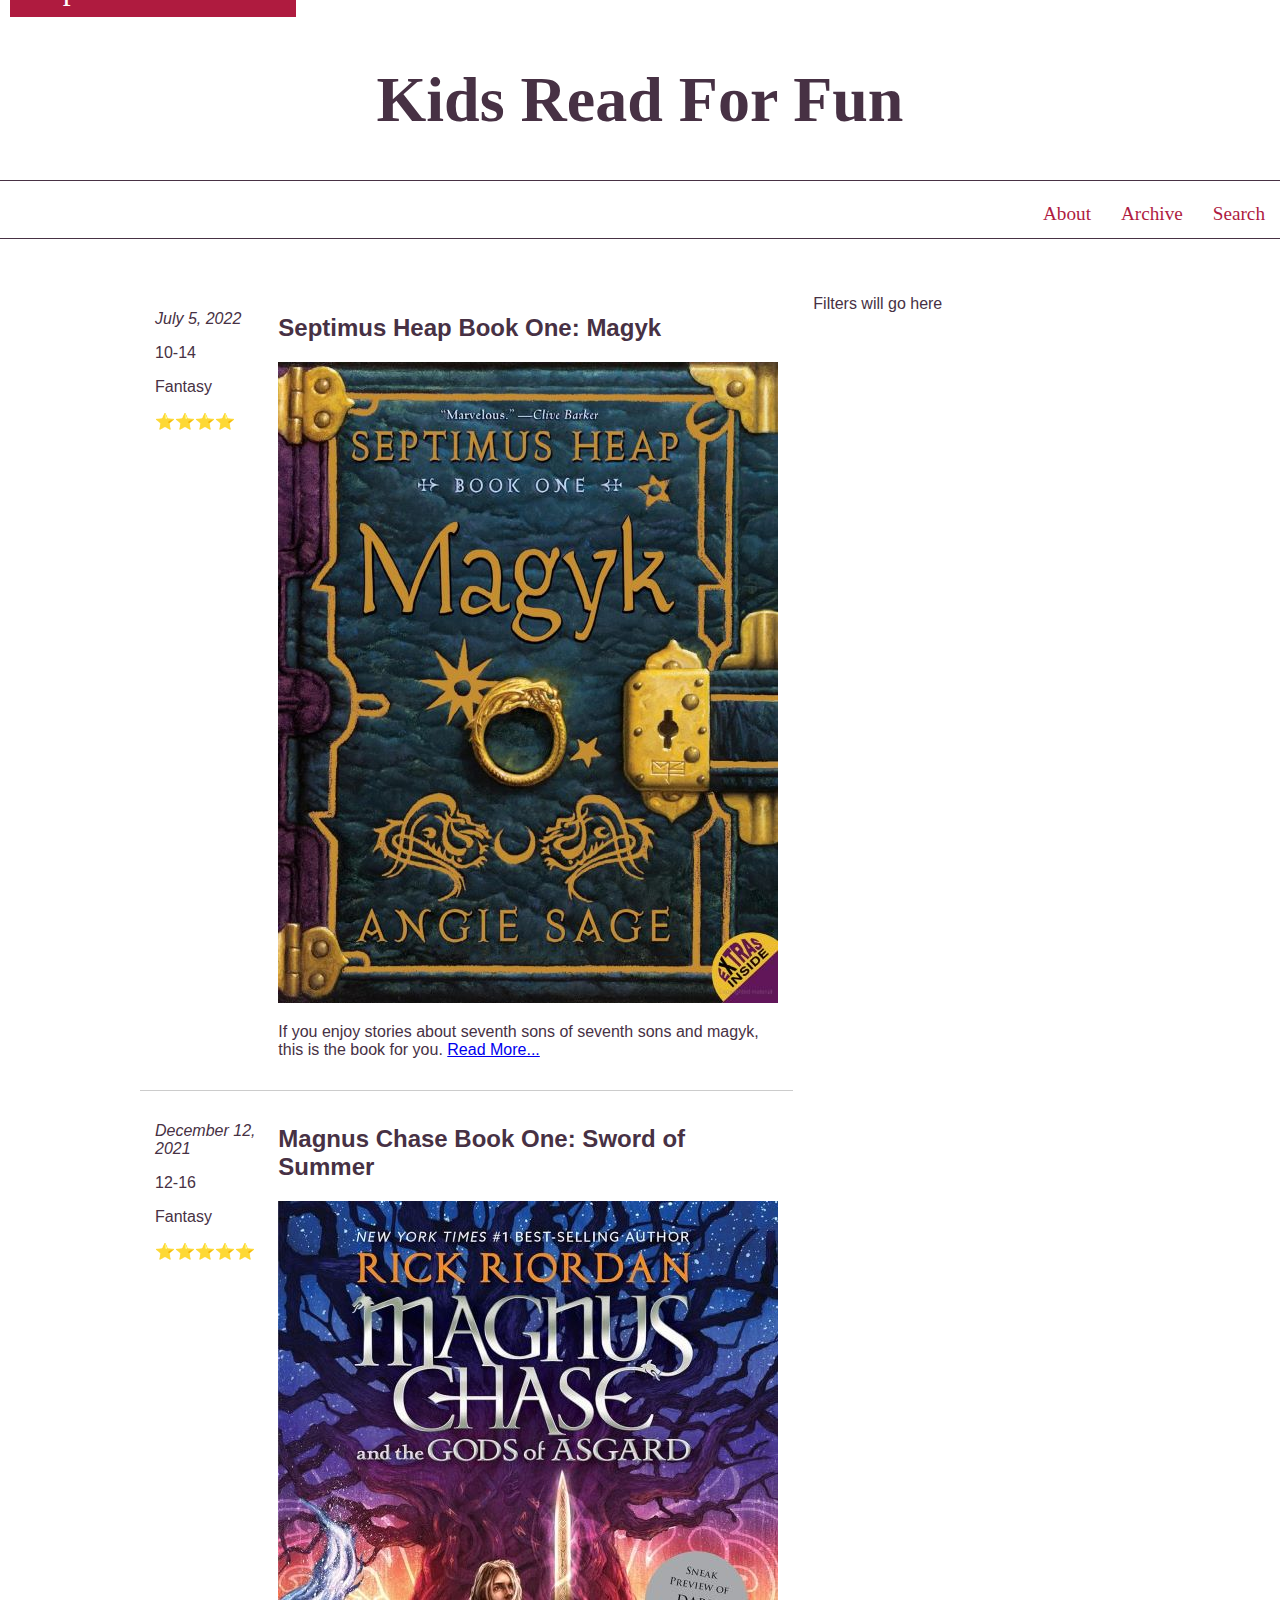
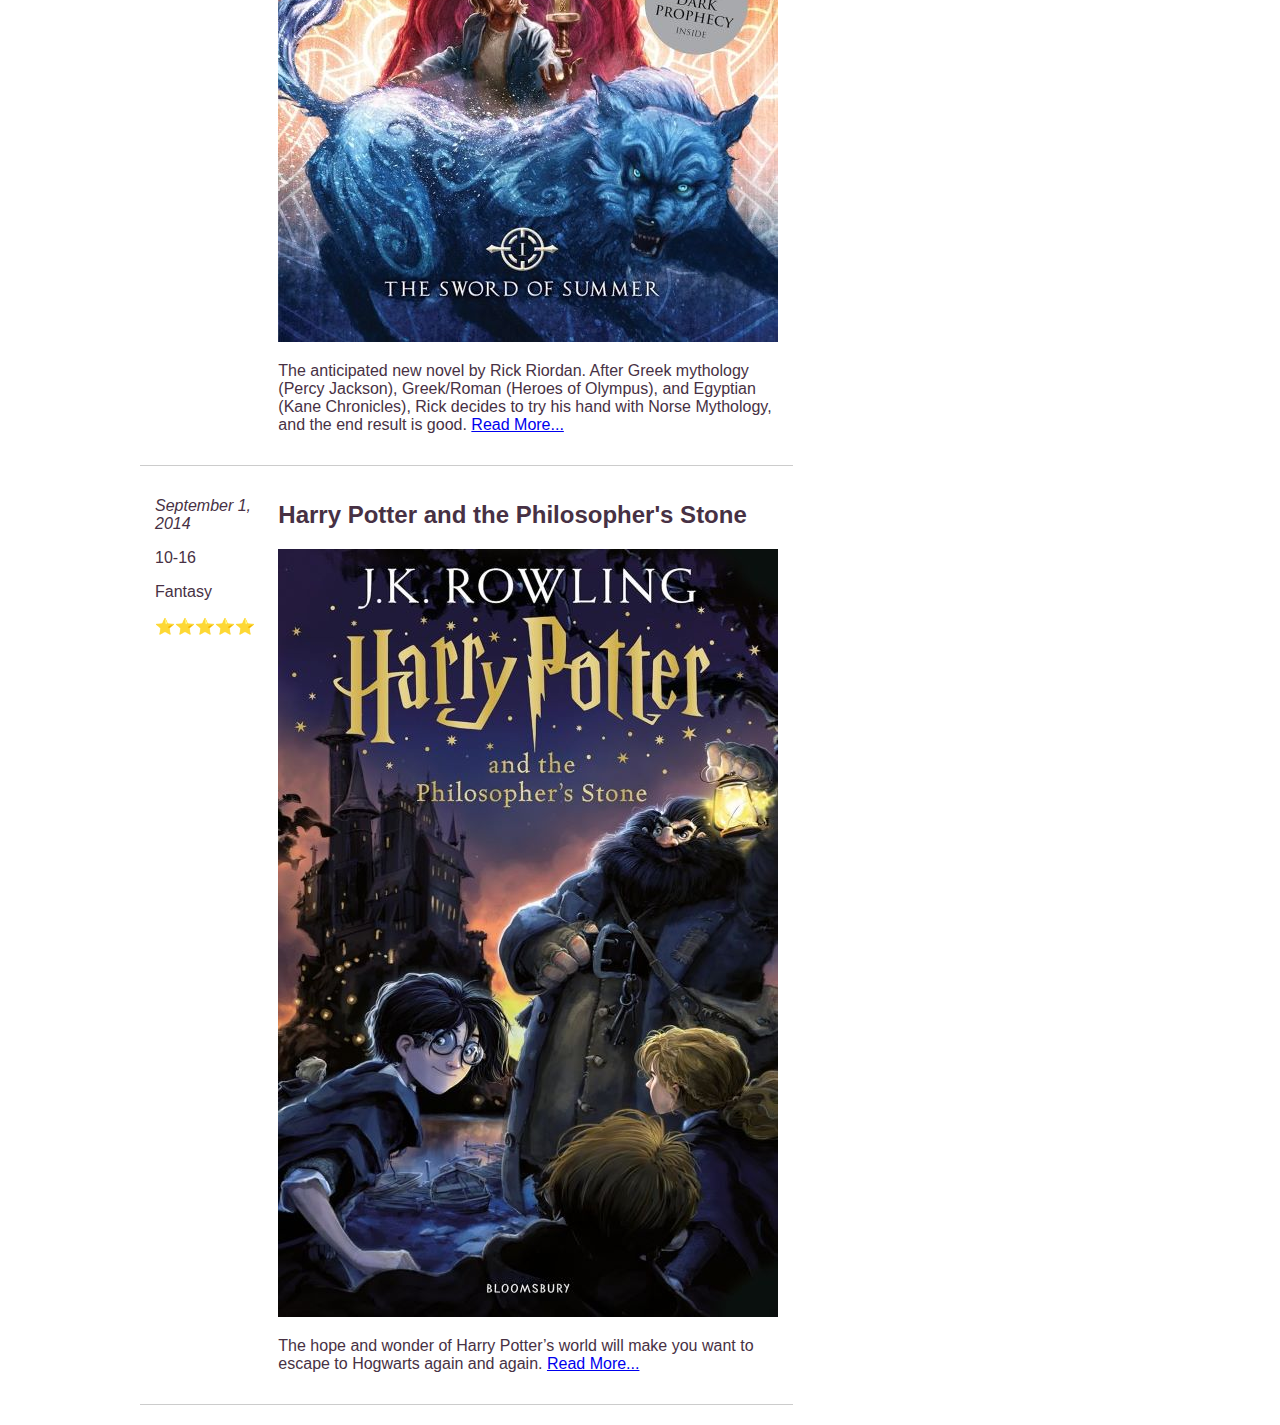
<file: blog/index.html>
<!DOCTYPE html>
<html lang="en">
<head>
    <meta charset="UTF-8">
    <meta name="viewport" content="width=device-width, initial-scale=1.0">
    <meta name="description" content="A book review blog for kids and young adults.">
    <meta name="author" content="">
    <title>Kids Read For Fun</title>
    <link rel="stylesheet" href="blog.css">
    <script src="blog.js" defer></script>
</head>
<body>
    <header>
        <div class="skiptocontent">
            <a href="#maincontent">Skip to main content</a>
        </div>
        <h1>Kids Read For Fun</h1>
        <nav>
            <ul class="main-nav">
                <li><a href="#">About</a></li>
                <li><a href="#">Archive</a></li>
                <li><a href="#">Search</a></li>
            </ul>
        </nav>
    </header>
    <main id="maincontent">
        <!-- This section will be dynamically populated with JavaScript -->
        <section id="blog-articles" class="reviews">
            <!-- Articles will be inserted here by JavaScript -->
        </section>
        <aside>
            <p>Filters will go here</p>
        </aside>
    </main>
</body>
</html>
</file>
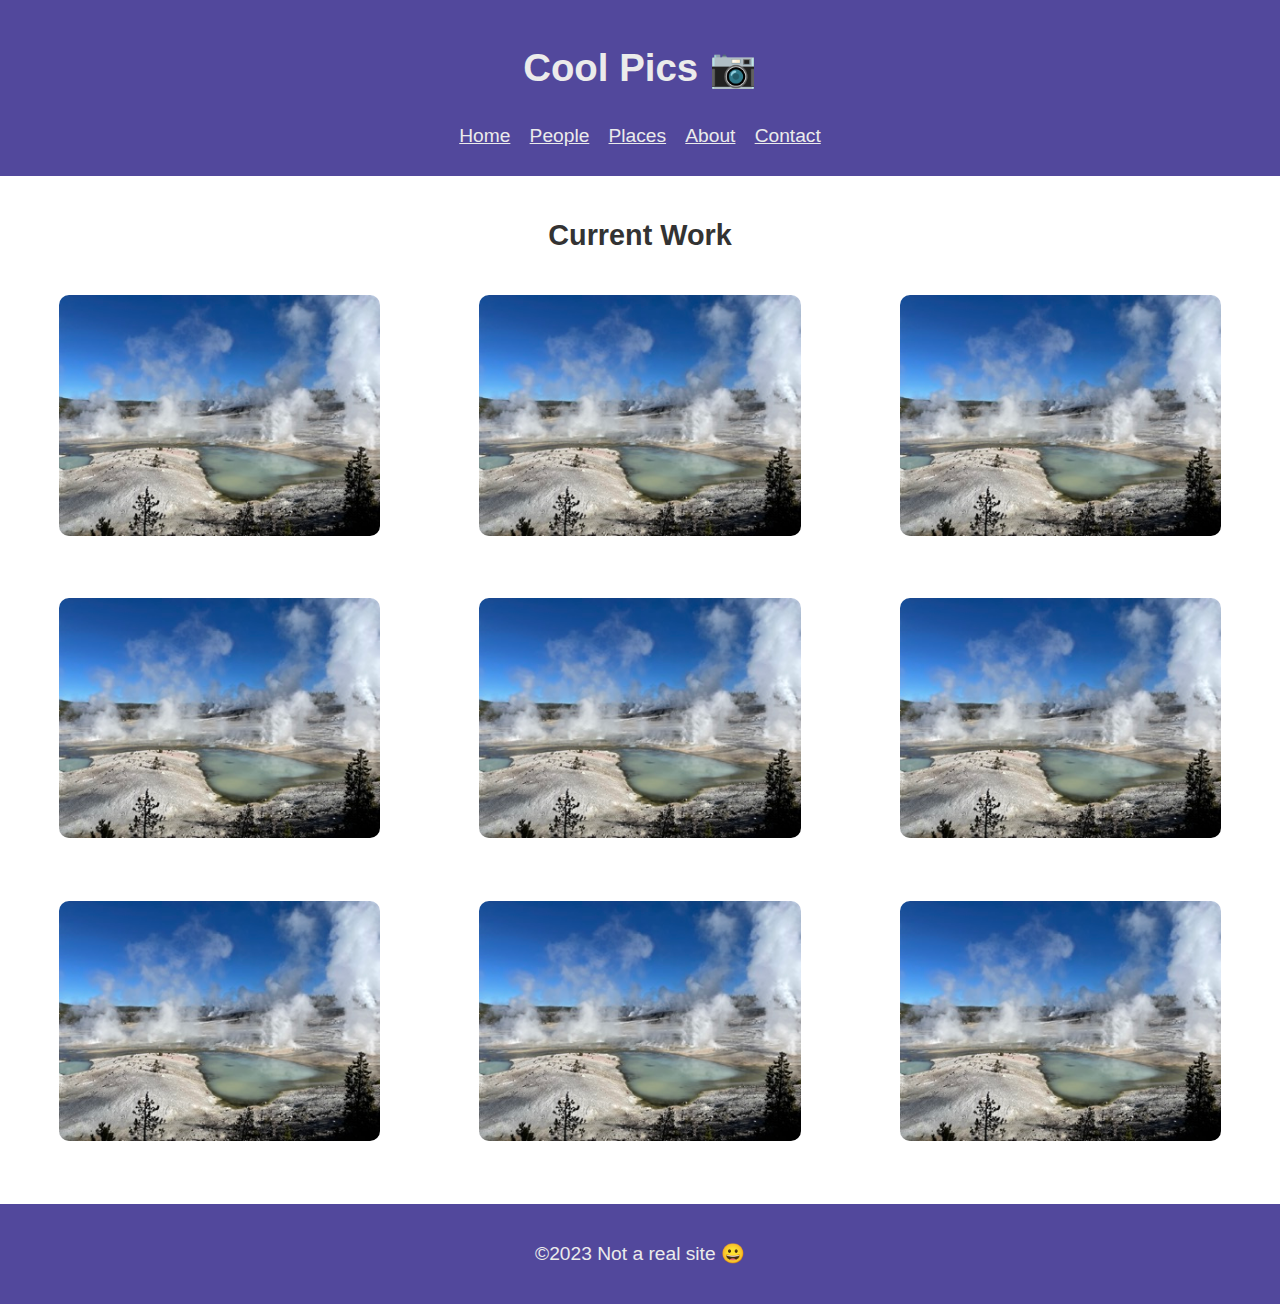
<file: coolpics/index.html>
<!DOCTYPE html>
<html lang="en">
<head>
    <meta charset="UTF-8">
    <meta name="viewport" content="width=device-width, initial-scale=1.0">
    <meta name="description" content="Cool Pics - A demo photo gallery">
    <meta name="author" content="Jaemok Jo">
    <title>Cool Pics 📷</title>
    <link rel="stylesheet" href="coolpics.css">
    <script src="coolpics.js" defer></script>
</head>
<body>
    <header>
        <h1>Cool Pics 📷</h1>
        <button class="menu">Menu</button>
        <nav>
            <ul class="nav-links">
                <li><a href="#">Home</a></li>
                <li><a href="#">People</a></li>
                <li><a href="#">Places</a></li>
                <li><a href="#">About</a></li>
                <li><a href="#">Contact</a></li>
            </ul>
        </nav>
    </header>
    <main>
        <h2>Current Work</h2>
        <section class="gallery">
            <figure><img src="norris-sm.jpeg" alt="Picture"></figure>
            <figure><img src="norris-sm.jpeg" alt="Picture"></figure>
            <figure><img src="norris-sm.jpeg" alt="Picture"></figure>
            <figure><img src="norris-sm.jpeg" alt="Picture"></figure>
            <figure><img src="norris-sm.jpeg" alt="Picture"></figure>
            <figure><img src="norris-sm.jpeg" alt="Picture"></figure>
            <figure><img src="norris-sm.jpeg" alt="Picture"></figure>
            <figure><img src="norris-sm.jpeg" alt="Picture"></figure>
            <figure><img src="norris-sm.jpeg" alt="Picture"></figure>
        </section>
    </main>
    <footer>
        <p>©2023 Not a real site 😀</p>
    </footer>
</body>
</html>
</file>
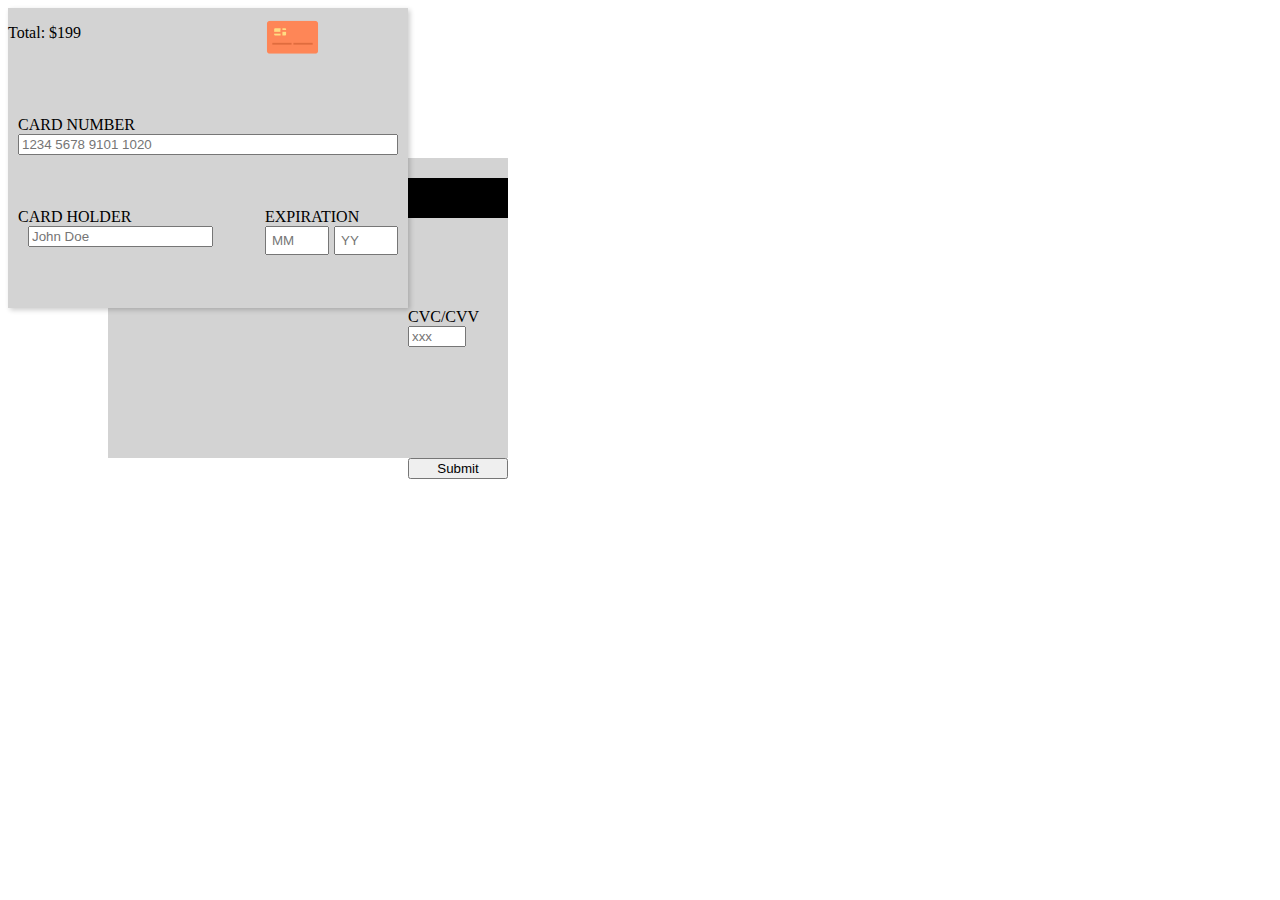
<file: creditcard/index.html>
<!DOCTYPE html>
<html lang="en">
<head>
    <meta charset="UTF-8">
    <meta name="viewport" content="width=device-width, initial-scale=1.0">
    <title>Credit Card Form</title>
    <link href="style.css" rel="stylesheet">
    <link rel="icon" type="image" href="favicon.png">
</head>
<body>
    <form action="#" method="post" id="cc">
        <div id="cardFront">
            <p>Total: $199</p>
            <img
            class="card-image"
            src="[data-uri]"
            height="55px">
            <div id="cardDetails">
                <label for="cardNum">CARD NUMBER</label>
                <input id="cardNum" name="cardNumber" type="text" placeholder="1234 5678 9101 1020" pattern="(\d{4} \d{4} \d{4} \d{4})">
            </div>
            <div id="cardHolder">
                <label for="cardHolder">CARD HOLDER</label>
                <input id="cardHolder" name="cardHolder" type="text" placeholder="John Doe">   
            </div>
            <div id="cardExpiration"> 
                <label for="expirationDate">EXPIRATION</label>   
                <div class="input-container">
                    <input type='text' id='month' placeholder="MM" aria-labelledby="expirationDate">   
                    <input type='text' id='year' placeholder="YY" aria-labelledby="expirationDate"> 
                </div>
            </div>
        </div>
        <div id="cardBack">
            <div id="barcode"></div>
            <div id="cvcContainer">
                <label for="cvc">CVC/CVV</label>
                <input type="text" id="cvc" placeholder="xxx">
            </div>
        </div>
        <button type="submit">Submit</button>
    </form>
</body>
</html>
</file>
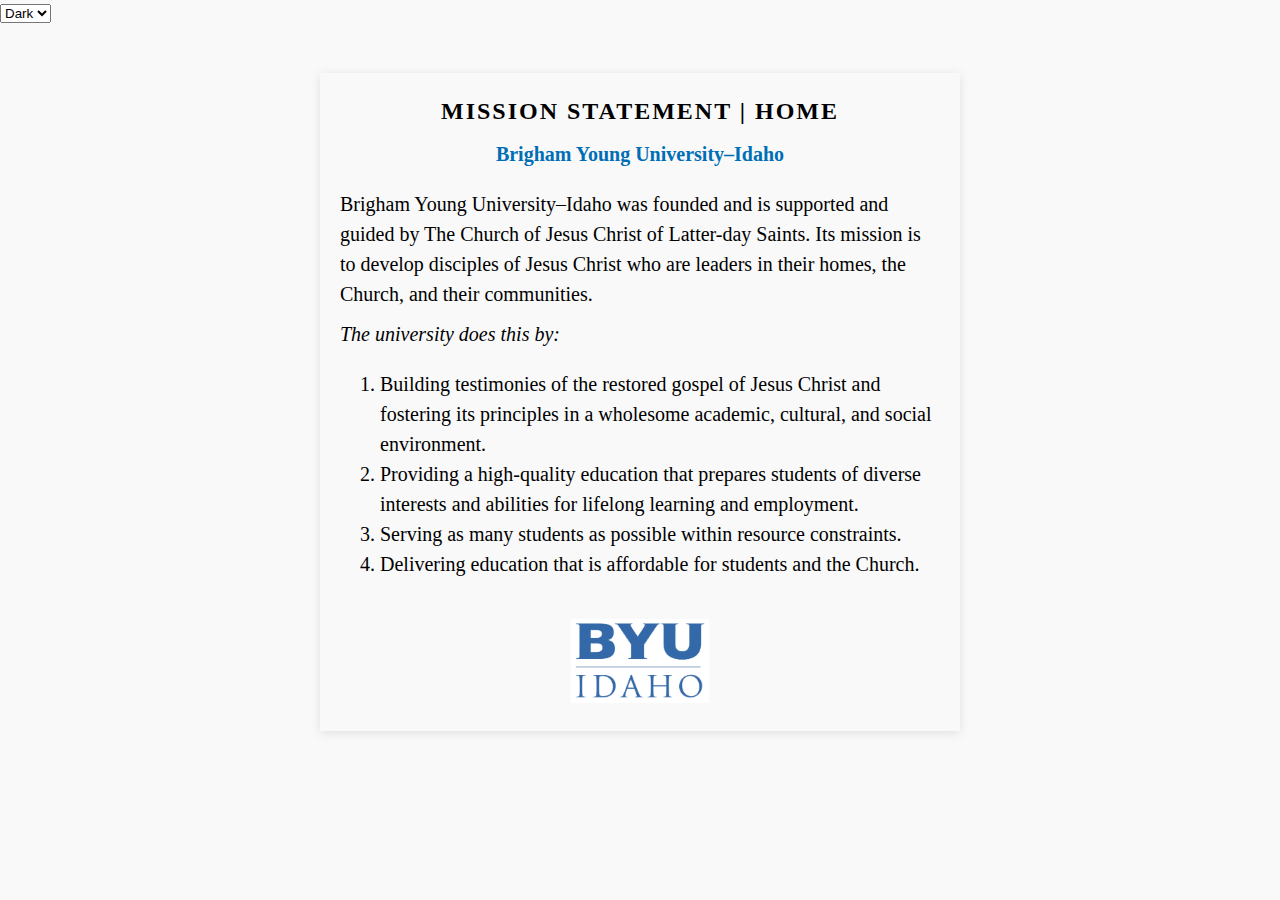
<file: mission/index.html>
<!DOCTYPE html>
<html lang="en">
<head>
    <meta charset="UTF-8">
    <meta name="viewport" content="width=device-width, initial-scale=1.0">
    <title>Mission Statement</title>
    <link rel="stylesheet" href="styles.css">
    <script defer src="mission.js"></script>
</head>
<body>
    <select>
        <option value="dark">Dark</option>
        <option value="light">Light</option>
    </select>
    <div class="container">
        <div class="header">Mission Statement | Home</div>
        <div class="sub-header">Brigham Young University–Idaho</div>
        <div class="content">
            <p>Brigham Young University–Idaho was founded and is supported and guided by The Church of Jesus Christ of Latter-day Saints. Its mission is to develop disciples of Jesus Christ who are leaders in their homes, the Church, and their communities.</p>
            <p><i>The university does this by:</i></p>
            <ol>
                <li>Building testimonies of the restored gospel of Jesus Christ and fostering its principles in a wholesome academic, cultural, and social environment.</li>
                <li>Providing a high-quality education that prepares students of diverse interests and abilities for lifelong learning and employment.</li>
                <li>Serving as many students as possible within resource constraints.</li>
                <li>Delivering education that is affordable for students and the Church.</li>
            </ol>
        </div>
    <footer>
        <img src="byui-logo.webp" alt="BYUI-Logo">
    </footer>
    </div>
</body>
</html>
</file>
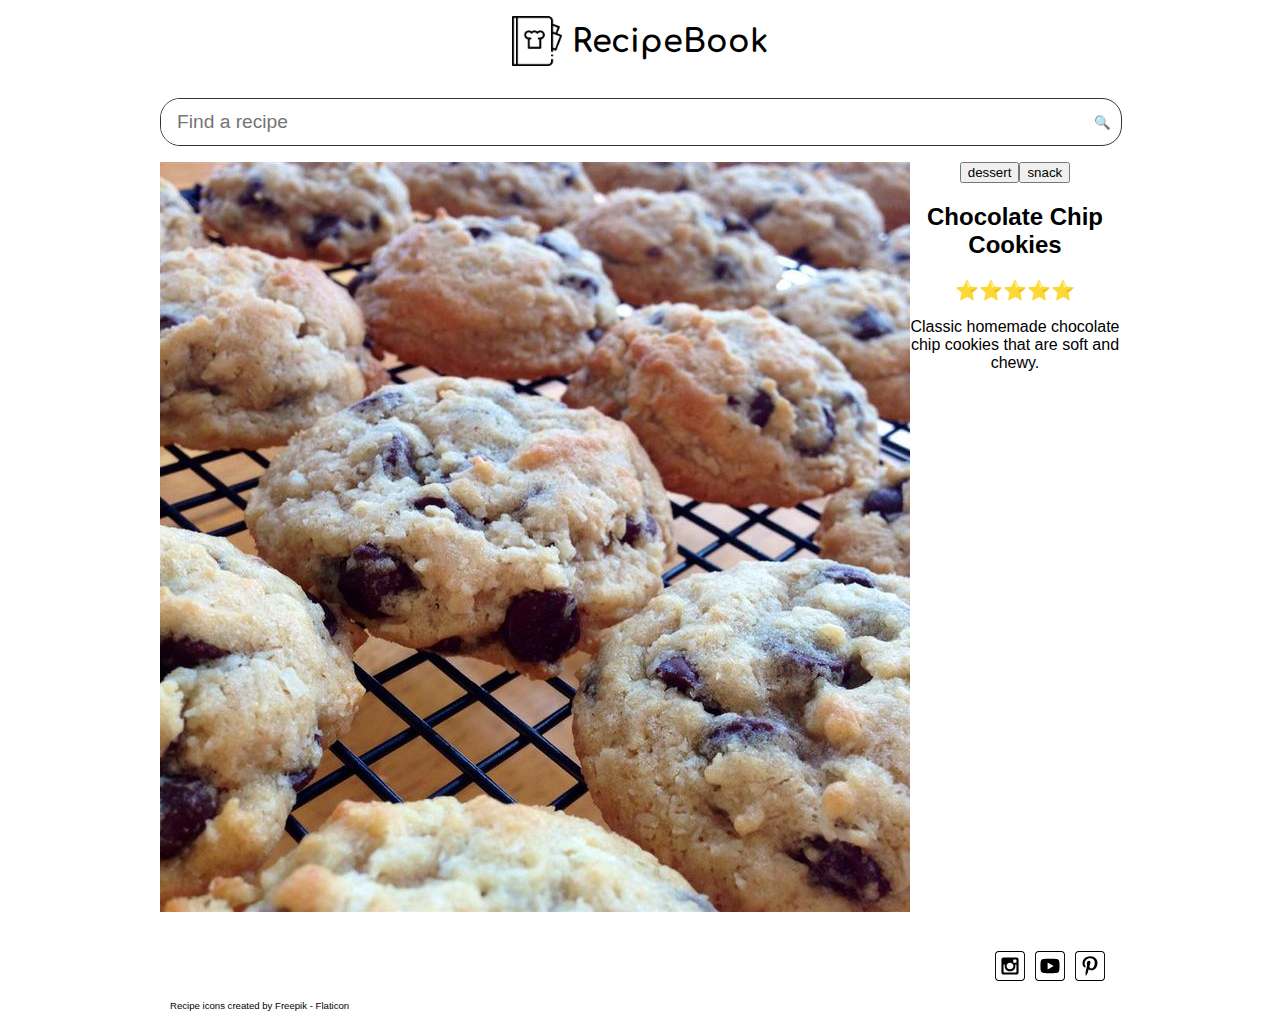
<file: recipes/index.html>
<!DOCTYPE html>
<html lang="en">
<head>
    <meta charset="UTF-8">
    <meta name="viewport" content="width=device-width, initial-scale=1.0">
    <title>Recipe Book</title>
    <link rel="stylesheet" href="recipes.css">
    <script type="module" src="main.js"></script>
    <meta property="og:title" content="Recipe Book">
    <meta property="og:type" content="website">
    <meta property="og:description" content="A collection of delicious recipes">
    <meta property="og:image" content="images/recipe-book.png">
    <meta property="og:url" content="https://example.com">
    <meta name="twitter:card" content="summary_large_image">
</head>
<body>
    <header>
        <img src="images/recipe-book.png" alt="Recipe Book Logo">
        <h1>RecipeBook</h1>
    </header>
    
    <main>
        <form class="search-bar">
            <input type="text" placeholder="Find a recipe">
            <button type="submit">🔍</button>
        </form>
        <section class="recipe">
            <img src="images/apple-crisp.jpg" alt="Apple Crisp">
            <div class="recipe-info">
                <span class="tag">dessert</span>
                <h2>Apple Crisp</h2>
                <span class="rating" role="img" aria-label="Rating: 4 out of 5 stars">
                    ⭐⭐⭐⭐☆
                </span>
                <p class="description">This apple crisp recipe is a simple yet delicious fall dessert that's great served warm with vanilla ice cream.</p>
            </div>
        </section>
    </main>
    
    <footer>
        <div class="social">
            <!-- Social media icons provided under CC from https://www.iconfinder.com/AlfredoCreates  -->
            <a href="#"><img src="images/instagram_icon.svg" alt="Instagram"></a>
            <a href="#"><img src="images/youtube_icon.svg" alt="YouTube"></a>
            <a href="#"><img src="images/pinterest_icon.svg" alt="Pinterest"></a>
        </div>
        <p style="font-size: 0.6em;">Recipe icons created by Freepik - Flaticon</p>
    </footer>
</body>
</html>
</file>
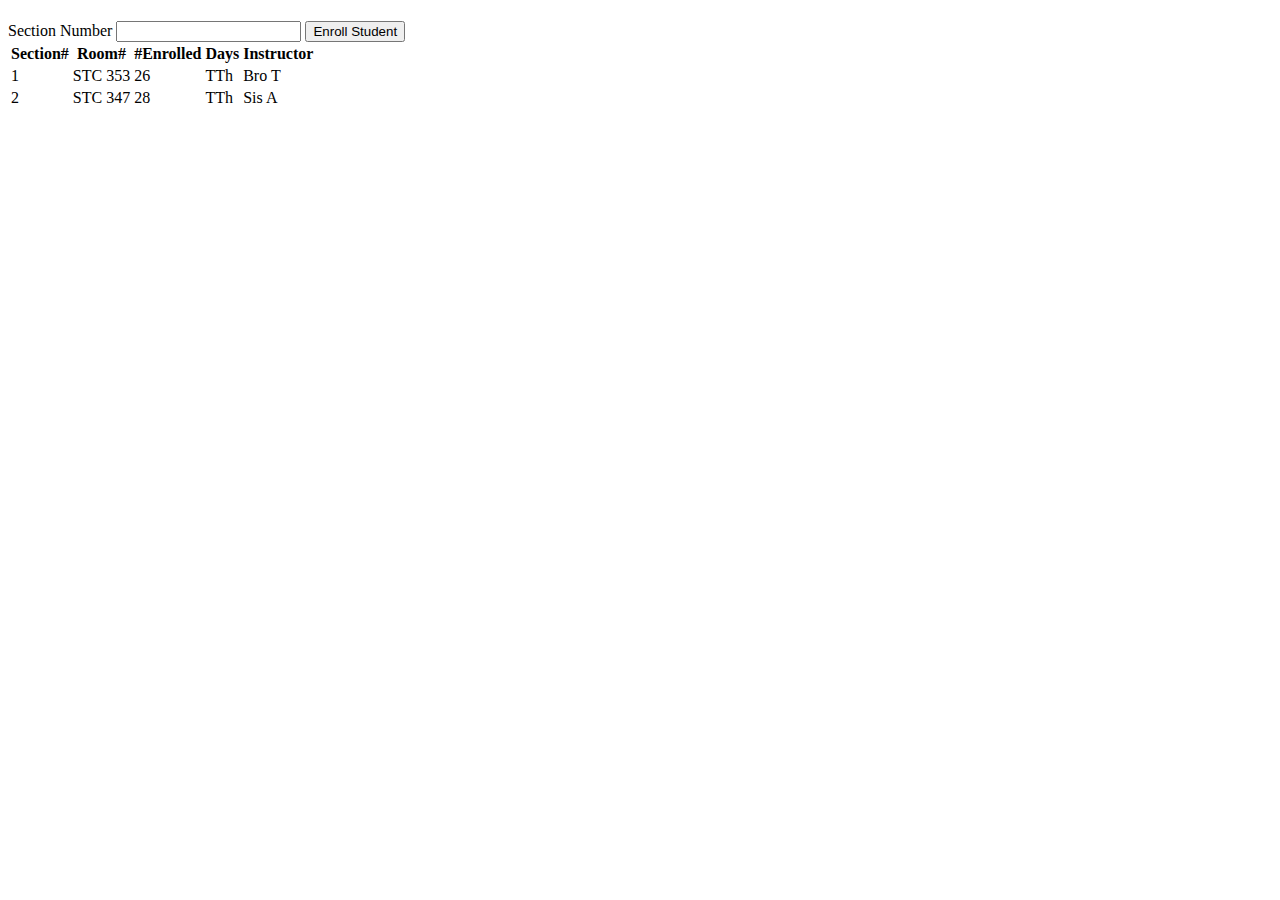
<file: courses.html>
<!-- courses.html -->
<!DOCTYPE html>
<html lang="en">
  <head>
    <meta charset="UTF-8" />
    <meta http-equiv="X-UA-Compatible" content="IE=edge" />
    <meta name="viewport" content="width=device-width, initial-scale=1.0" />
    <title>Courses and sections</title>
    <script type="module" src="courses.js" defer></script>
  </head>
  <body>
    <h1 id="courseName"></h1>
    <h2 id="courseCode"></h2>
    <label for="sectionNumber">Section Number</label>
    <input id="sectionNumber" />
    <button id="enrollStudent">Enroll Student</button>
    

    <table>
      <thead>
        <tr>
          <th>Section#</th>
          <th>Room#</th>
          <th>#Enrolled</th>
          <th>Days</th>
          <th>Instructor</th>
        </tr>
      </thead>
      <tbody id="sections"></tbody>
    </table>
  </body>
</html>
</file>
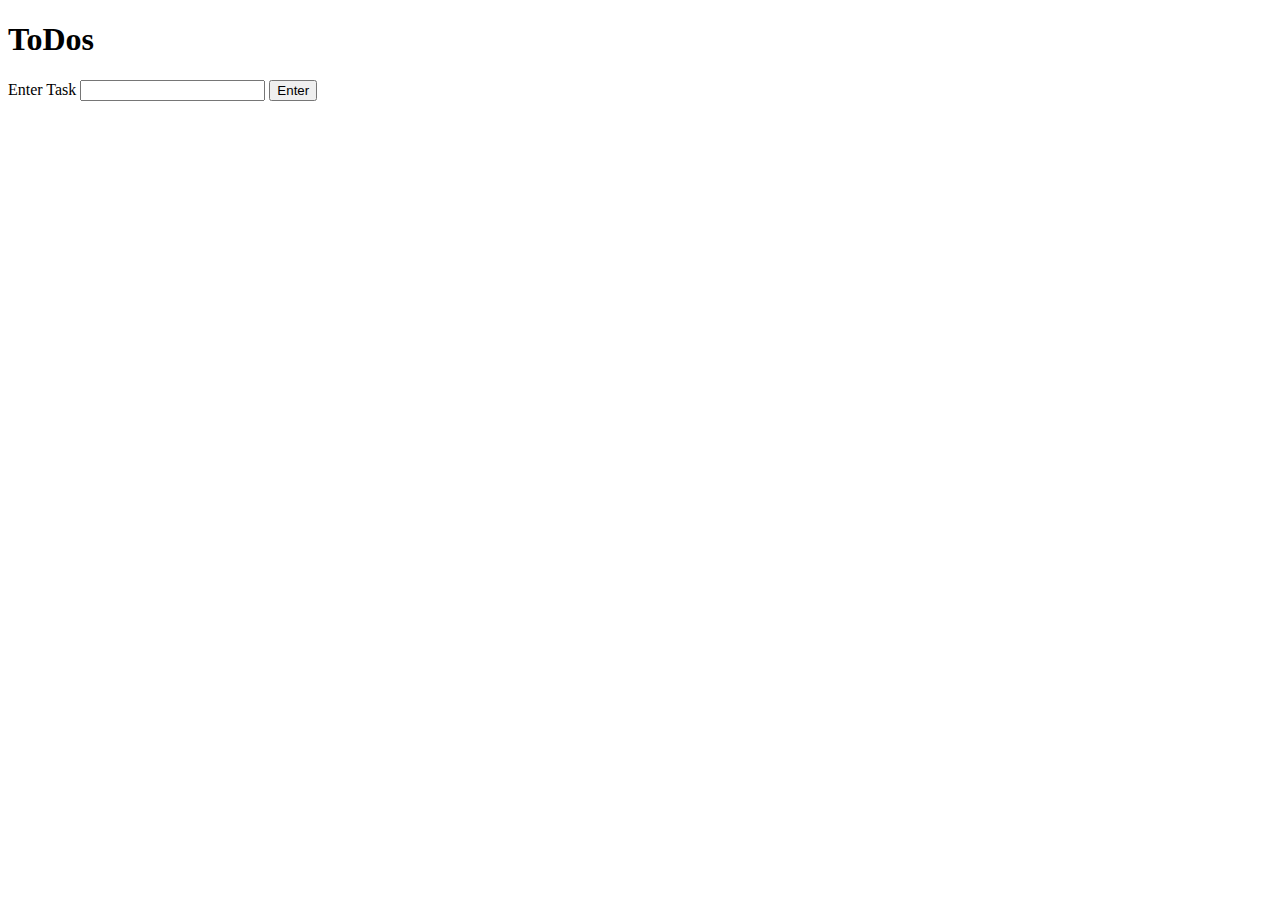
<file: events.html>
<!-- events.html -->
<!DOCTYPE html>
<html lang="en">
  <head>
    <meta charset="UTF-8" />
    <meta http-equiv="X-UA-Compatible" content="IE=edge" />
    <meta name="viewport" content="width=device-width, initial-scale=1.0" />
    <title>Events practice: ToDos</title>
    <style>
      .todos {
        width: 300px;
      }
      .todos > li {
        display: flex;
        justify-content: space-between;
        align-items: center;
        border: 1px solid;
        padding: 0.5em;
      }
      .todos p {
        margin: 0;
      }
      .todos span {
        cursor: pointer;
      }
      .strike {
        text-decoration: line-through;
        color: gray;
      }
    </style>
  </head>
  <body>
    <h1>ToDos</h1>
    <section>
      <label for="todo">Enter Task</label>
      <input name="todo" id="todo" />
      <button id="submitTask">Enter</button>
    </section>
    <ul id="todoList" class="todos"></ul>
    <script src="events.js"></script>
  </body>
</html>
</file>
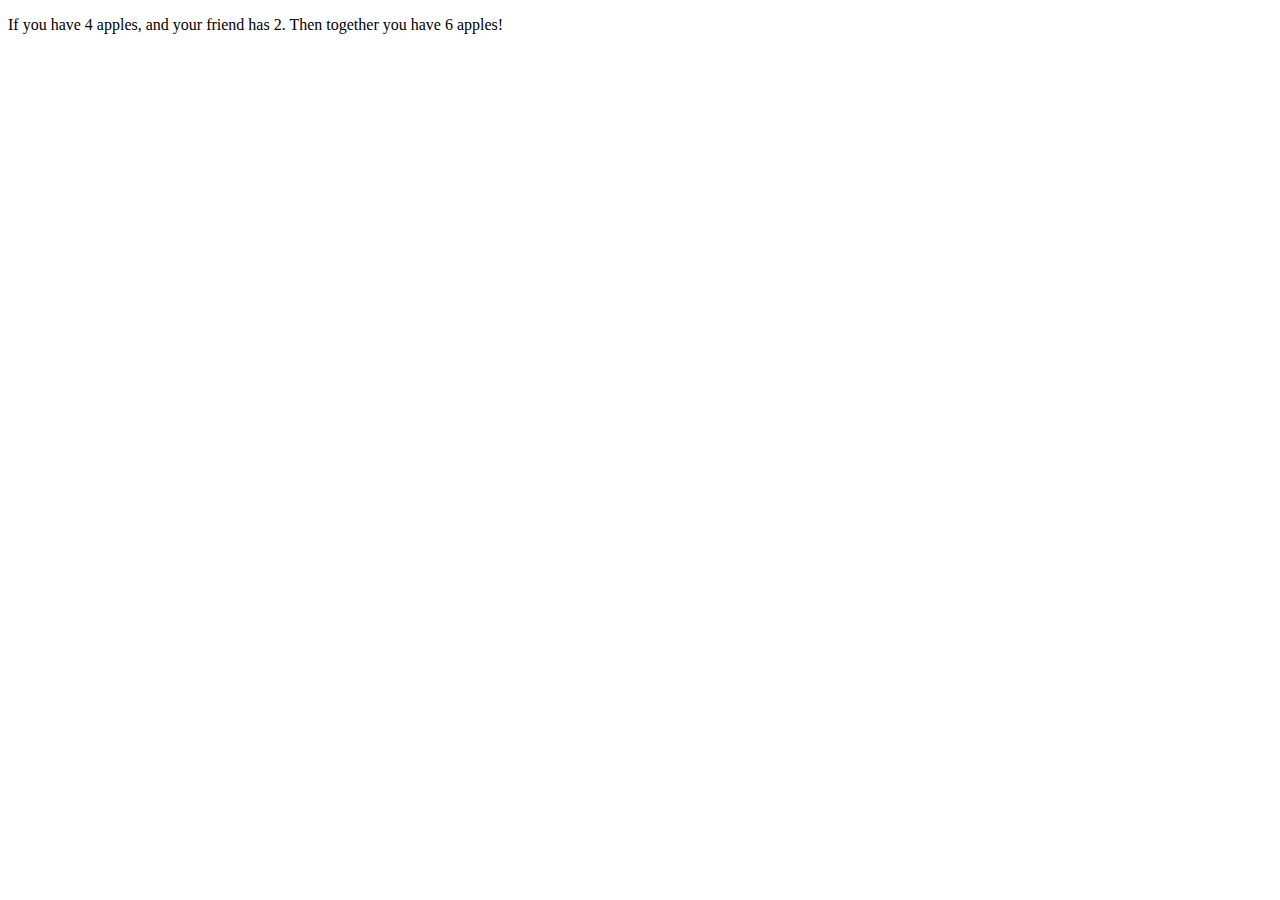
<file: example.html>
<!DOCTYPE html>
<html lang="en">
<head>
    <meta charset="UTF-8">
    <meta name="viewport" content="width=device-width, initial-scale=1.0">
    <title>Defer</title>
    <script src="example.js" defer></script>
</head>
<body>
    <p>If you have <span id="myAppleElement"></span> apples, and your friend has
        <span id="friendAppleElement"></span>. Then together you have
        <span id="totalApplesElement"></span> apples!</p>
    
</body>
</html>
</file>
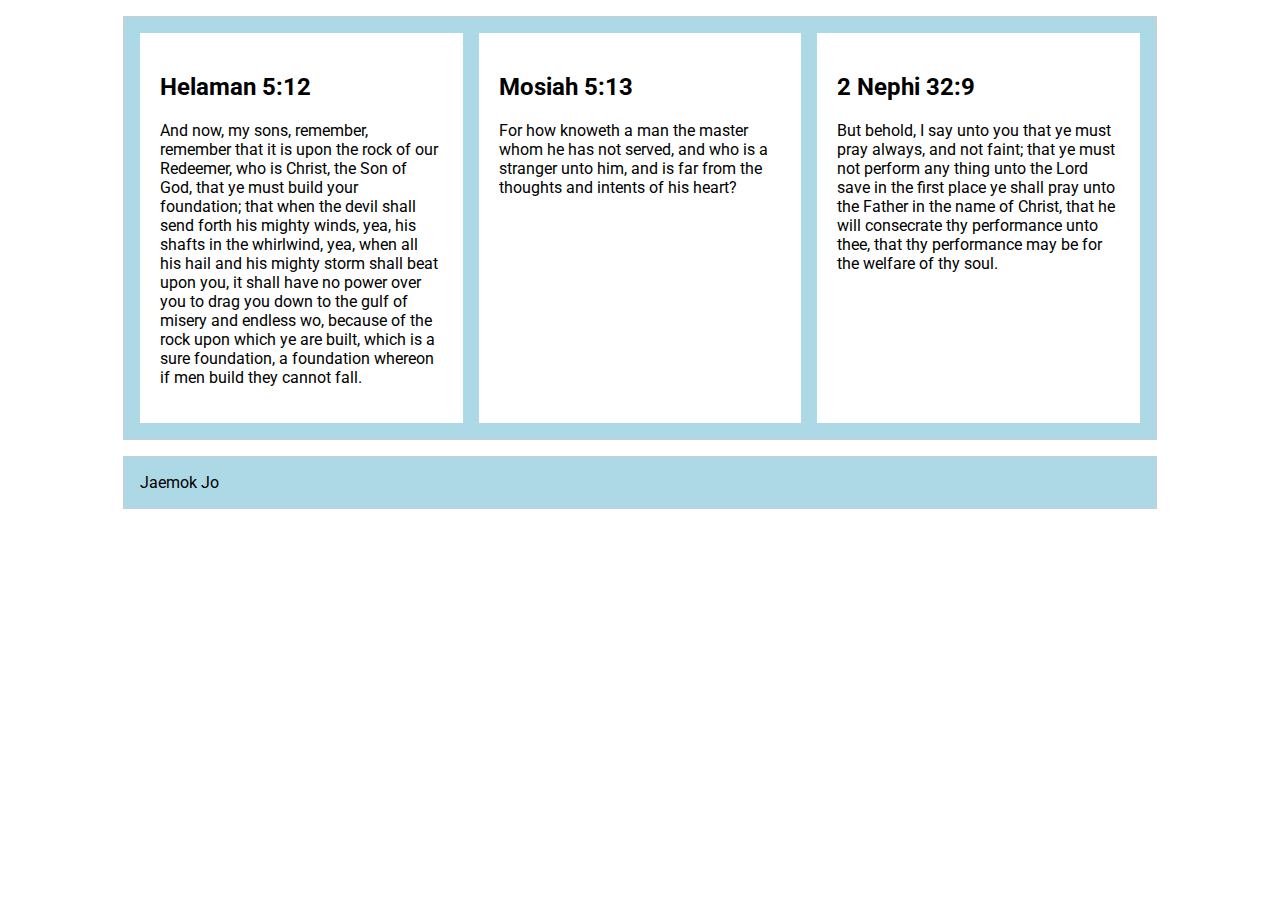
<file: media-query.html>
<!DOCTYPE html>
<html lang="en">

<head>
    <meta charset="UTF-8">
    <meta name="viewport" content="width=device-width, initial-scale=1.0">
    <title>Media Queries</title>
    <link href="media-query.css" rel="stylesheet">
</head>

<body>
    <header>
        <h1>Media Query Example</h1>
    </header>
    <main>
        <section>
            <h2>Helaman 5:12</h2>
            <p>And now, my sons, remember, remember that it is upon the rock of our Redeemer, who is Christ, the Son of
                God, that ye must build your foundation; that when the devil shall send forth his mighty winds, yea, his
                shafts in the whirlwind, yea, when all his hail and his mighty storm shall beat upon you, it shall have
                no power over you to drag you down to the gulf of misery and endless wo, because of the rock upon which
                ye are built, which is a sure foundation, a foundation whereon if men build they cannot fall.</p>
        </section>
        <section>
            <h2>Mosiah 5:13</h2>
            <p>For how knoweth a man the master whom he has not served, and who is a stranger unto him, and is far from
                the thoughts and intents of his heart?</p>
        </section>
        <section>
            <h2>2 Nephi 32:9</h2>
            <p>But behold, I say unto you that ye must pray always, and not faint; that ye must not perform any thing
                unto the Lord save in the first place ye shall pray unto the Father in the name of Christ, that he will
                consecrate thy performance unto thee, that thy performance may be for the welfare of thy soul.</p>
        </section>
    </main>
    <footer>
        Jaemok Jo
    </footer>
</body>

</html>
</file>
<file: blog/blog.css>
@import url("https://fonts.googleapis.com/css2?family=Mooli&display=swap");

/* General Styles */
body {
    font-family: Helvetica, Arial, sans-serif;
    margin: 0;
    padding: 0;
    background-color: #fff;
    color: #473144;
}

/* Header */
header {
    text-align: center;
    padding: 20px 0;
    font-size: 2rem;
    font-family: 'Lora', serif;
}

/* Navigation */
nav {
    border-top: 1px solid #473144;
    border-bottom: 1px solid #473144;
    padding: 10px 0;
}
nav ul {
    display: grid;
    grid-template-columns: repeat(3, auto);
    justify-content: end;
    list-style: none;
    padding: 0;
    margin: 0;
}
nav ul li {
    margin: 0 15px;
}
nav ul li a {
    text-decoration: none;
    color: #AF1B3F;
    font-size: 1.2rem;
}

/* Main Layout */
main {
    display: grid;
    grid-template-columns: 2fr 1fr;
    gap: 20px;
    padding: 20px;
    max-width: 1000px;
    margin: 0 auto;
}

/* Articles */
article {
    display: grid;
    grid-template-columns: 1fr 3fr;
    gap: 15px;
    padding: 15px;
    border-bottom: 1px solid #ccc;
}

.article-details {
    text-align: right;
    font-size: 0.9rem;
    color: #666;
}

.article-content {
    display: flex;
    flex-direction: column;
}

.article-content h2 {
    color: #AF1B3F;
    font-size: 1.5rem;
}

.article-content img {
    width: 150px; /* Adjusted size */
    height: auto;
    margin: 10px 0;
}

.article-content p {
    font-size: 1rem;
}

/* Sidebar */
.sidebar {
    padding: 15px;
    border: 1px solid #EFC69B;
}

/* Skip to Content Link */
.skiptocontent a {
    position: absolute;
    top: -40px;
    left: 10px;
    background: #AF1B3F;
    color: white;
    padding: 10px;
    text-decoration: none;
    z-index: 100;
}
.skiptocontent a:focus {
    top: 0;
}
</file>
<file: coolpics/coolpics.css>
@import url("https://fonts.googleapis.com/css2?family=Mooli&display=swap");

:root {
    --primary-color: #52489c;
    --secondary-color: #59c3c3;
    --accent-color: #f45b69;
    --text-dark: #333;
    --text-light: #ebebeb;
    --primary-font: Arial, Helvetica, sans-serif;
    --secondary-font: 'Mooli', sans-serif;
}

body {
    font-family: var(--primary-font);
    font-size: 1.2em;
    margin: 0;
    padding: 0;
    color: var(--text-dark);
}

header, footer {
    background-color: var(--primary-color);
    color: var(--text-light);
    text-align: center;
    padding: 1em 0;
}

.menu {
    background: none;
    border: none;
    color: var(--text-light);
    font-size: 1.2em;
    cursor: pointer;
    text-align: center;
    margin: 0 auto;
}

nav ul {
    list-style: none;
    padding: 0;
    margin: 0;
}

nav ul li {
    margin: 0.5em 0;
    text-decoration: underline;
}

nav ul a {
    color: var(--text-light);
    text-decoration: none;
}

main {
    padding: 1em;
    text-align: center;
}

/* Improved gallery layout */
.gallery {
    display: grid;
    grid-template-columns: 1fr;
    gap: 1em;
}

/* Improved image styling */
.gallery img {
    width: 100%;
    height: auto;
    border-radius: 10px;
    transition: transform 0.3s ease-in-out;
}

.gallery img:hover {
    transform: scale(1.05);
}

/* Footer spacing */
footer {
    margin-top: 1em;
}

/* Hide elements properly */
.hide {
    display: none; 
}

/* Improved viewer behavior */
.viewer {
    position: fixed;
    top: 0;
    left: 0;
    right: 0;
    bottom: 0;
    background: rgba(0, 0, 0, 0.75);
    display: flex;
    align-items: center;
    justify-content: center;
    z-index: 10;
    padding: 20px;
}

.viewer img {
    max-width: 90%;
    max-height: 90%;
    border-radius: 10px;
}

/* Close button styling */
.close-viewer {
    position: absolute;
    top: 10px;
    right: 20px;
    background: var(--accent-color);
    color: white;
    border: none;
    font-size: 1.5em;
    padding: 5px 10px;
    cursor: pointer;
    border-radius: 5px;
}

/* Medium screens: Two-column layout */
@media (min-width: 700px) {
    .gallery {
        grid-template-columns: repeat(2, 1fr);
    }

    nav ul {
        display: none;
    }
}

@media (min-width: 1000px) {
    header {
        display: flex;
        flex-direction: column; 
        align-items: center; 
    }

    nav ul {
        display: flex !important; /* Ensure menu is always visible */
        gap: 1em; /* Space between links */
        list-style: none;
        padding: 0;
        margin: 0;
        align-items: center;
    }

    nav ul li {
        display: inline;
    }

    .gallery {
        grid-template-columns: repeat(3, 1fr);
    }

    .menu {
        display: none;
    }

    .nav-links {
        display: flex !important;
        justify-content: center;
        gap: 1em;
    }
}

/* Mobile navigation fixes */
@media (max-width: 999px) {
    .nav-links {
        display: none;
        flex-direction: column;
        align-items: center;
    }

    .menu {
        display: block;
    }

    .show {
        display: flex;
    }
}
</file>
<file: creditcard/style.css>
form{
    display:grid;
    grid-template-columns: 100px 300px 100px;
}

#cardFront, #cardBack {
    background-color: lightgray;
    height: 300px;
}

#cardFront{
    grid-column: 1/3;
    grid-row: 1/3;
    display: grid;
    grid-template-columns: 2fr 1fr;
    z-index: 3;
    box-shadow: 2px 2px 5px rgba(0, 0, 0, 0.2);
}
#cardDetails{
    grid-column: 1/3;
    display: flex;
    flex-direction: column;
    margin-left: 10px;
    margin-right: 10px;
}

#cardHolder{
    margin-left: 10px;
}

#cardExpiration{
    margin-right: 10px;
}
#cardBack{
    grid-column: 2/4;
    grid-row: 2/4;
    z-index: 1;
    display: grid;
    grid-template-columns: 3fr 1fr;
    grid-template-rows: 1fr 1fr;
    position: relative; /* Ensure positioning works */
}
button{
    grid-column: 3/4;
    grid-row: 4/5;
}

#cardNumberContainer{
    grid-column: 1/2;
    grid-row: 2/3;
}

.input-container {
    display: inline-flex; /* Use inline-flex to keep it inline with the label */
    gap: 5px; /* Optional: adds space between inputs */
}

#month,
#year {
    width: 50px; /* Adjust width as needed */
    padding: 5px; /* Optional: add some padding */
}

#cvcContainer{
    grid-column: 2/3;
    grid-row: 2/3;
}

#cvc{
    width: 50px;
}




#barcode {
    grid-row: 1/2;
    grid-column: 1/3;
    width: 100%; /* Full width */
    height: 40px; /* Height of the barcode */
    background-color: black; /* Black background */
    margin-top: 20px; /* Space above the barcode */
    position: relative; /* For child elements */
    z-index: 2;
}
</file>
<file: mission/styles.css>
body {
    font-family: "Times New Roman", Times, serif;
    font-size: 20px;
    margin: 0;
    padding: 0;
    background-color: #f9f9f9;
}

.dark{
    background-color: #333;
    color: white;
}

.dark .sub-header {
    color: rgb(160, 212, 237)
}

/* Container Styling */
.container {
    max-width: 600px;
    margin: 50px auto;
    padding: 20px;
    /* background: white; */
    box-shadow: 0 2px 10px rgba(0, 0, 0, 0.1);
    text-align: center;
    line-height: 1.5;
}

/* Header Styling */
.header {
    font-size: 24px;
    font-weight: bold;
    letter-spacing: 2px;
    text-transform: uppercase;
    margin-bottom: 10px;
}

/* Subtitle Styling */
.sub-header {
    font-size: 20px;
    font-weight: bold;
    color: #006EB6;
    margin-bottom: 20px;
}

/* Content Styling */
.content {
    text-align: left;
}

.content p {
    margin: 10px 0;
}

.content ul {
    margin: 20px 0;
    padding-left: 20px;
}

.content ul li {
    margin-bottom: 10px;
}

/* Footer Styling */
footer img {
    width: 150px;
    margin-top: 20px;
}
</file>
<file: recipes/recipes.css>
@import url('https://fonts.googleapis.com/css2?family=Comfortaa:wght@600&display=swap');

:root {
    --primary-color: #1B98E0;
    --secondary-color: #59c3c3;
    --text-dark: #333;
    --text-light: #ebebeb;
    --primary-font: Arial, Helvetica, sans-serif;
    --secondary-font: 'Comfortaa', cursive;
}

body {
    font-family: var(--primary-font);
    margin: 0;
    padding: 0;
    text-align: center;
}

header {
    display: flex;
    align-items: center;
    justify-content: center;
    padding: 1rem;
    gap: 10px;
}

header img {
    width: 50px;
}

h1 {
    font-family: var(--secondary-font);
    font-size: 2rem;
    margin: 0;
}

.search-bar {
    display: flex;
    align-items: center;
    width: 100%;
    margin: 1rem auto;
    border: 1px solid var(--text-dark);
    border-radius: 20px;
    overflow: hidden;
}

.search-bar input {
    flex: 1; /* Takes full space */
    padding: 12px 16px; /* Adjust padding for a larger feel */
    font-size: 1.2rem; /* Make text larger */
    border: none;
    outline: none;
}

.search-bar button {
    background: transparent;
    border: none;
    cursor: pointer;
    padding: 10px;
}

.search-bar img {
    width: 20px;
}

.recipe {
    display: flex;
    flex-direction: column;
}

.recipe-card {
    max-width: 400px;
    margin: auto;
    border: 1px solid var(--text-dark);
    border-radius: 8px;
    overflow: hidden;
    display: flex;
    flex-direction: column;
    align-items: center;
    text-align: center;
}

.recipe-card img {
    width: 100%;
    display: block;
}

.recipe-info {
    text-align: left;
    padding: 1rem;
    width: 100%;
    
}

.recipe-info .description {
    display: none; /* Hidden by default on mobile */
}

.recipe-title {
    font-family: var(--secondary-font);
    color: var(--primary-color);
}

.tag {
    background: var(--secondary-color);
    padding: 5px 10px;
    border-radius: 5px;
    font-weight: bold;
    color: white;
    display: inline-block;
}

.rating {
    font-size: 1.2rem;
    color: gold;
}

.recipe-description {
    display: none;
}

/* Footer */
footer {
    margin-top: 20px;
    padding: 10px;
}

.social img {
    width: 30px;
    margin: 5px;
}

.attribution {
    font-size: 0.6em;
}

/* RESPONSIVE DESIGN */
@media (min-width: 600px) {
    .recipe-card {
        flex-direction: column; /* Keep everything stacked */
    }

    .recipe-info {
        text-align: left;
    }

    .recipe-info .description {
        display: none; /* Hide description at 600px */
    }


}

@media (min-width: 960px) {
    body {
        max-width: 960px;
        margin: auto;
    }

    .social{
        display: flex;
        justify-content: flex-end;
    }

    footer p {
        display: flex;
        justify-content: flex-start;
    }

    .recipe{
        flex-direction: row;
    }

    .recipe-card {
        flex-direction: row;
        align-items: flex-start;
    }

    .recipe-card img {
        width: 50%;
        max-width: 300px;
    }

    .recipe-info {
        text-align: left;
        margin-left: 20px;
        flex: 1;
        padding: 1rem;
    }

    .recipe-info .description {
        display: block; /* Show description again at 960px */
    }
}
</file>
<file: media-query.css>
@import url('https://fonts.googleapis.com/css2?family=Roboto:ital,wght@0,100..900;1,100..900&display=swap');

body {
    font-family: Roboto, sans-serif;
}

header, main, footer {
    max-width: 1000px;
    margin: 1rem auto;
    border: 1px solid #ccc;
    padding: 1rem;
    background-color: lightblue;
}

main {
    display: grid;
    grid-template-columns: 1fr;
    gap: 1rem;
}

section {
    padding: 20px;
    background-color: white;
}


@media screen and (min-width: 700px) {
    main {
        display: grid;
        grid-template-columns: 1fr 1fr;
        gap: 1em;
    }
    header {
        background-color: black;
        color: white;
    }
}

@media screen and (min-width: 1000px) {
    main {
        grid-template-columns: 1fr 1fr 1fr;
    }
    header {
        display: none;
    }
}
</file>
